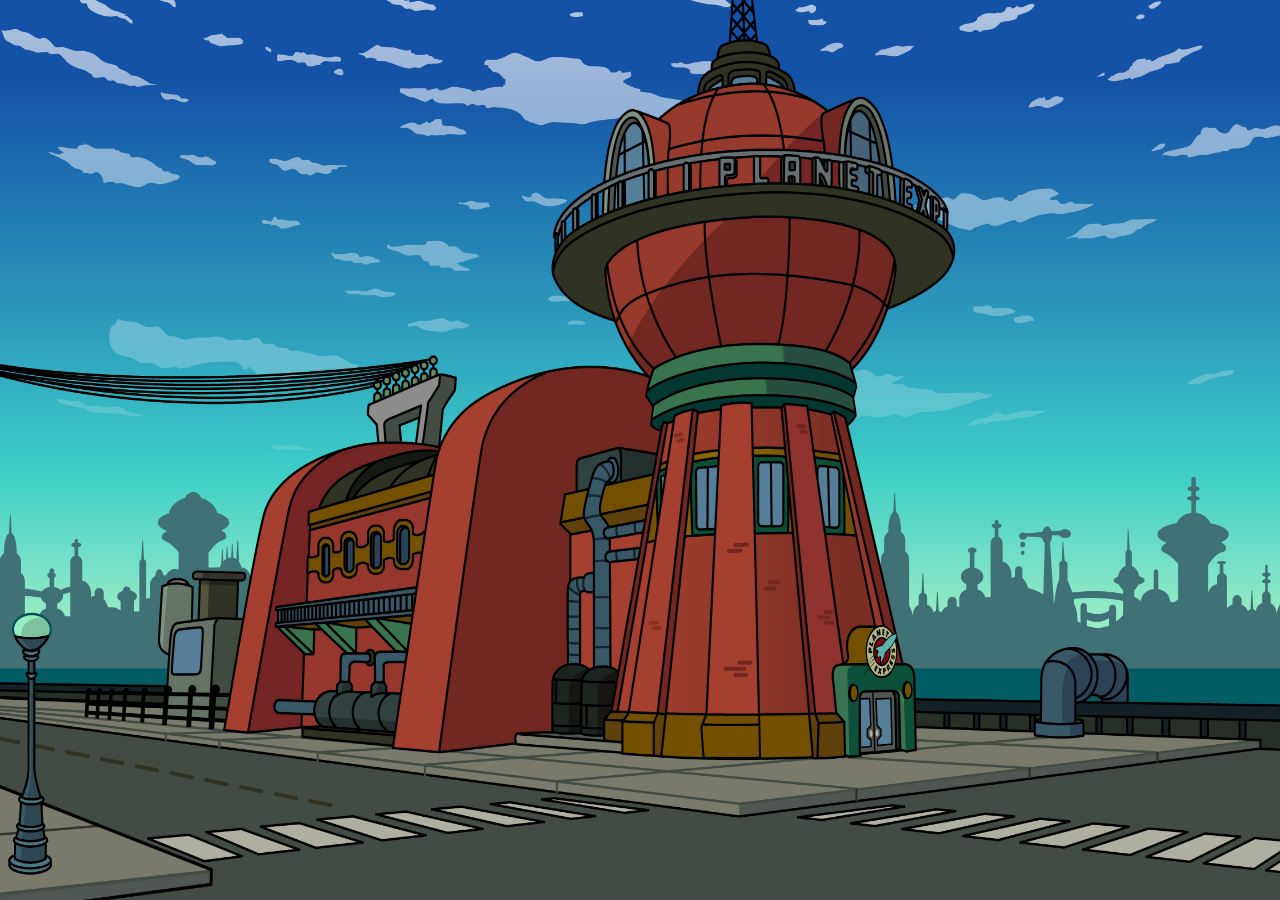
<file: JavaScript_Python_API/assignment1/index.html>
<html>
    <head>
        <title>Planet Express</title>
    </head>
    <body style="
                 background-image: url(images/planet_express_outside.jpg); 
                 background-size: 100% 100%; 
                 background-repeat: no-repeat;">
        <audio id="my_audio" src="audio/intro_jingle.mp3" loop="loop"></audio>
        <script>window.onload = function() {
                                    document.getElementById("my_audio").play();
                                    setTimeout("window.location='./mainpage.html'",4750);
                                }       
        </script>
    </body>
</html>
</file>
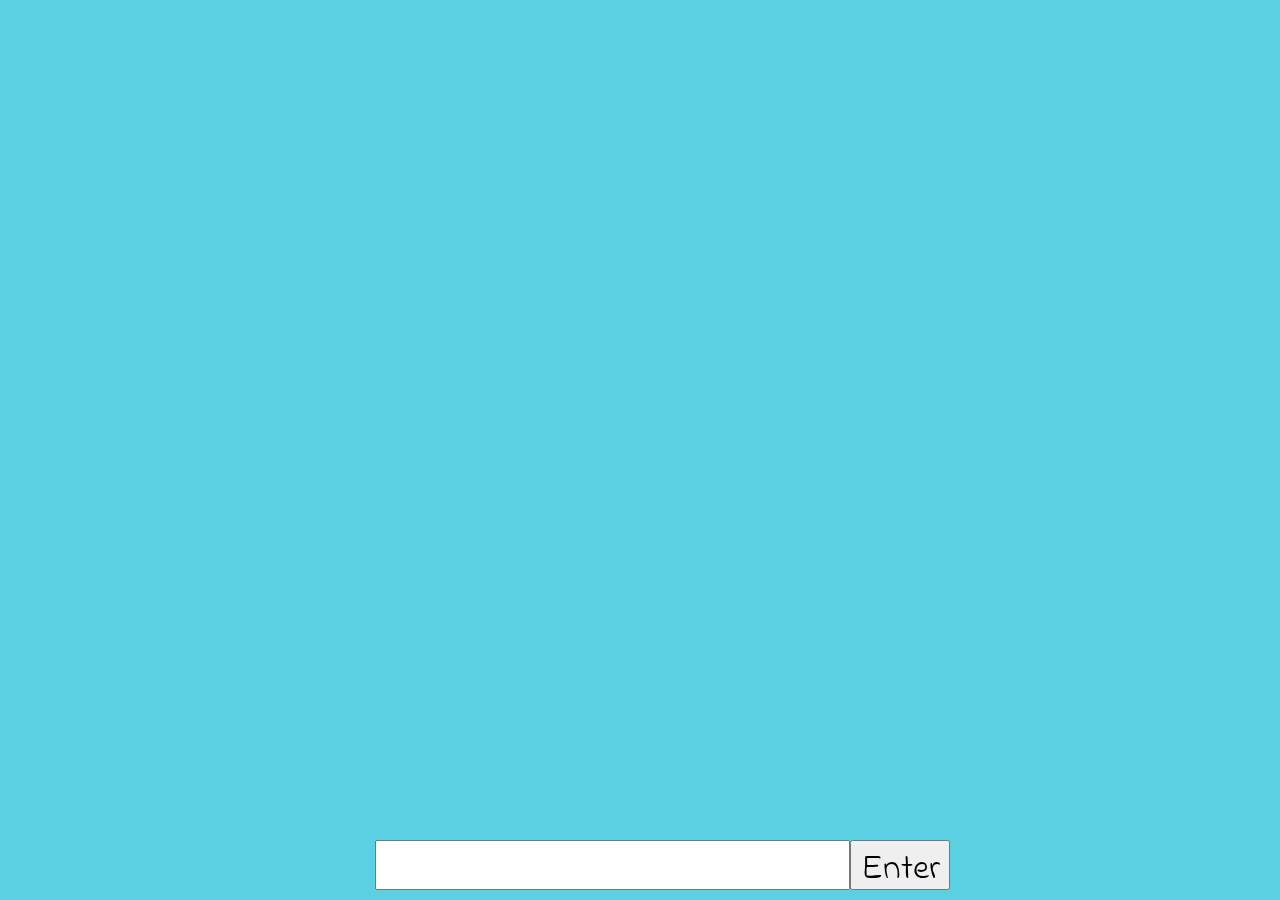
<file: JavaScript_Python_API/assignment2/index.html>
<html>
    <head>
        <title>Punch a Moose</title>
        <link rel="stylesheet" type="text/css" href="css/indexstyle.css">
        <link rel="stylesheet" href="https://fonts.googleapis.com/css?family=Indie+Flower">
    </head>
    <body>
        <div id="bubble1" class="hide"><img src="images/bubble01.png" width="400" height="300"></div>
        <div id="bubble2" class="hide"><img src="images/bubble02.png" width="400" height="300"></div>
        <div id="bubble3" class="hide"><img src="images/bubble03.png" width="400" height="300"></div>
        <div id="bubble4" class="hide"><img src="images/bubble04.png" width="400" height="300"></div>
        <div id="p1" class="hide"></div>
        <div id="p2" class="hide"></div>
        <div id="p3" class="hide"></div>
        <div id="p4" class="hide"></div>
        <div id="request">
            <input name="messages" id="postbox">
            <button id="submit">Enter</button>
        </div>
        <script src="nervous.js"></script>
    </body>
</html>
</file>
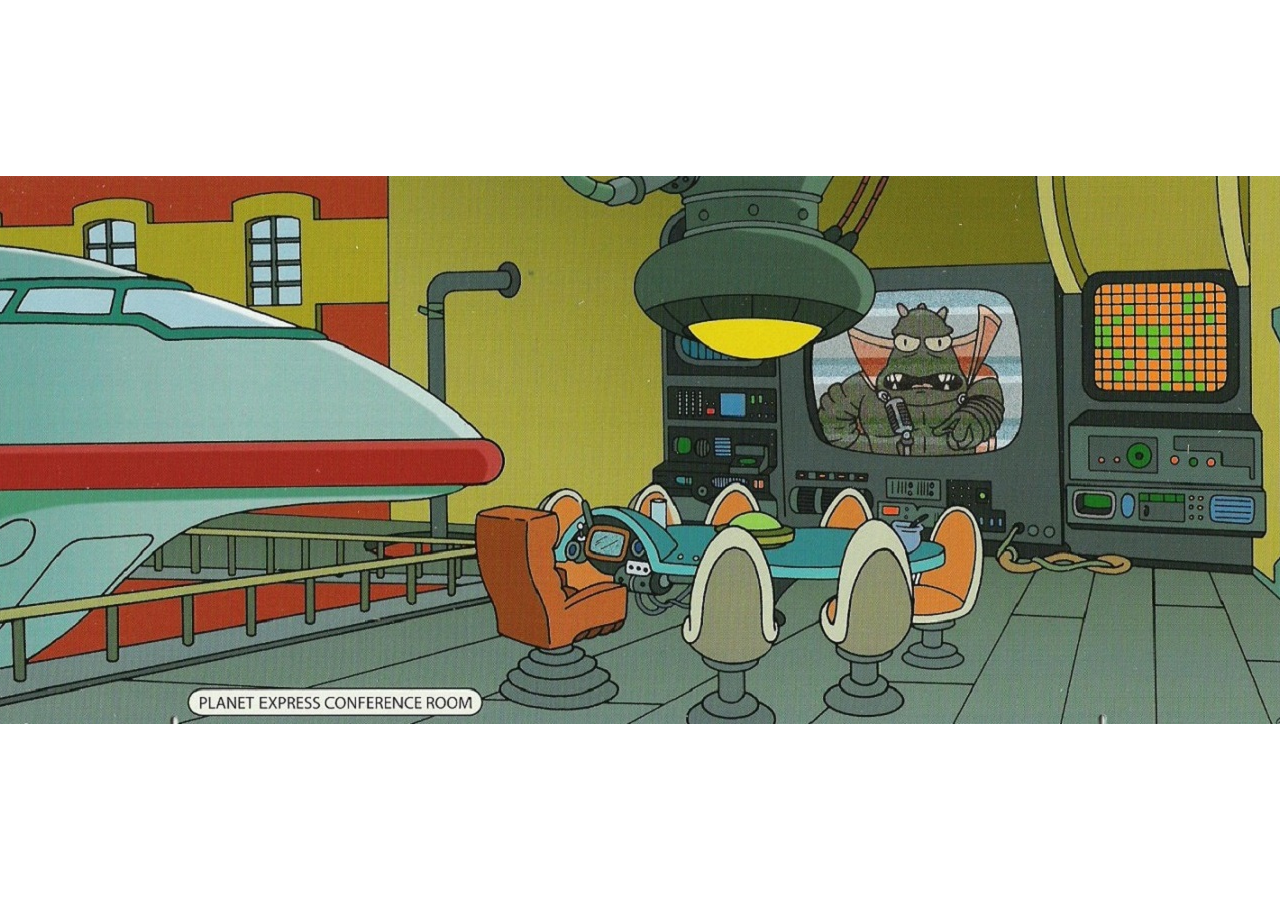
<file: JavaScript_Python_API/assignment1/mainpage.html>
<html>
    <head>
        <title>Benderisms</title>
    </head>
    <body style="
                 background: url(images/planet_express_inside.jpg) no-repeat center center; 
                 height: 540px;
                 width: 1350px;
                 background-repeat: no-repeat;">
        
        <div id="bender"></div>
        <div id="textbubble"></div>
        <div id="outputtext"></div>
        <form id="questionform" style="display: none;">
            <input type="text" name="question" id="question">
            <input type="button" name="submitbutton" value="Get Benderism" onclick="getBenderism()">
        </form>
        <script>
            var answer01 = ""; var style01 = ""; var answer02 = ""; var style02 = ""; var answer03 = ""; var style03 = ""; var answer04 = ""; var style04 = ""; var answer05 = ""; var style05 = ""; var answer06 = ""; var style06 = ""; var answer07 = ""; var style07 = ""; var answer08 = ""; var style08 = ""; var answer09 = ""; var style09 = ""; var answer10 = ""; var style10 = "";
            var directions = "";
            var directions2 = "";
            var switchBender = true;
            
            fetch('https://api.myjson.com/bins/k7z81')
                .then(
                    function(response){
                        response.json().then(function(data) {
                            answer01 = data.benderisms[0].answer;
                            style01 = data.benderisms[0].style;
                            answer02 = data.benderisms[1].answer;
                            style02 = data.benderisms[1].style;
                            answer03 = data.benderisms[2].answer;
                            style03 = data.benderisms[2].style;
                            answer04 = data.benderisms[3].answer;
                            style04 = data.benderisms[3].style;
                            answer05 = data.benderisms[4].answer;
                            style05 = data.benderisms[4].style;
                            answer06 = data.benderisms[5].answer;
                            style06 = data.benderisms[5].style;
                            answer07 = data.benderisms[6].answer;
                            style07 = data.benderisms[6].style;
                            answer08 = data.benderisms[7].answer;
                            style08 = data.benderisms[7].style;
                            answer09 = data.benderisms[8].answer;
                            style09 = data.benderisms[8].style;
                            answer10 = data.benderisms[9].answer;
                            style10 = data.benderisms[9].style;
                            intro = data.benderisms[10].intro;
                            directions  = data.benderisms[11].directions;
                            directions2 = data.benderisms[12].directions2;
                    });
                }
            )
            window.onload = function() {
                                    setTimeout(function(){ document.getElementById('bender').innerHTML =
                                                         "<img src='images/bender5.png' style='position:absolute;right:0;top:45%;'>"},3000);
                                    setTimeout(function(){ document.getElementById('textbubble').innerHTML =
                                                         "<img src='images/introtextbubble.png' style='position:absolute;right:5%;top:50%;'>"},4750);
                                    setTimeout(function(){ var currentdiv = document.getElementById('outputtext');
                                                           currentdiv.setAttribute("style", "position:absolute;right:10%;top:53%;");
                                                           currentdiv.innerHTML = intro;},4750);
                                    setTimeout(function(){ 
                                                            document.getElementById('bender').innerHTML = 
                                                            "<img src='images/bender2.png' style='position:absolute;right:10%;top:45%;'>";
                                                            document.getElementById('textbubble').innerHTML = 
                                                            "<img src='images/textbubble1.png' style='position:absolute;right:20%;top:35%;'>";
                                                            var currentdiv = document.getElementById('outputtext');
                                                            currentdiv.setAttribute("style", "position:absolute;right:27%;top:41%;font-size:125%;height:144px;width:200px;word-wrap:normal;");
                                                            currentdiv.innerHTML = directions;},8750);
                                    setTimeout(function(){
                                                            var currentdiv = document.getElementById('outputtext');
                                                            currentdiv.setAttribute("style", "position:absolute;right:27%;top:43%;font-size:125%;height:144px;width:200px;word-wrap:normal;");
                                                            currentdiv.innerHTML = directions2;
                                                            document.getElementById('questionform').setAttribute("style","display:block;margin-top: 20px;")},12750);
                            };
            function getBenderism(){
                var randomNumber = Math.floor(Math.random() * 10);
                var arrayOfAnswers = [answer01, answer02, answer03, answer04, answer05, answer06, answer07, answer08, answer09, answer10];
                var arrayOfStyles = [style01, style02, style03, style04, style05, style06, style07, style08, style09, style10];
                var benderImage = document.getElementById('bender');
                var words = document.getElementById('outputtext');
                
                if (switchBender) {
                    switchBender = false;
                    benderImage.innerHTML = "<img src='images/bender3.png' style='position:absolute;right:10%;top:43%;'>";
                    document.getElementById('question').value="";
                    words.setAttribute("style", arrayOfStyles[randomNumber]);
                    words.innerHTML = arrayOfAnswers[randomNumber];
                }else if (!switchBender) {
                    switchBender = true;
                    benderImage.innerHTML = "<img src='images/bender2.png' style='position:absolute;right:10%;top:43%;'>";
                    document.getElementById('question').value="";
                    words.setAttribute("style", arrayOfStyles[randomNumber]);
                    words.innerHTML = arrayOfAnswers[randomNumber];
                }
                
            };
        </script>
    </body>
</html>
</file>
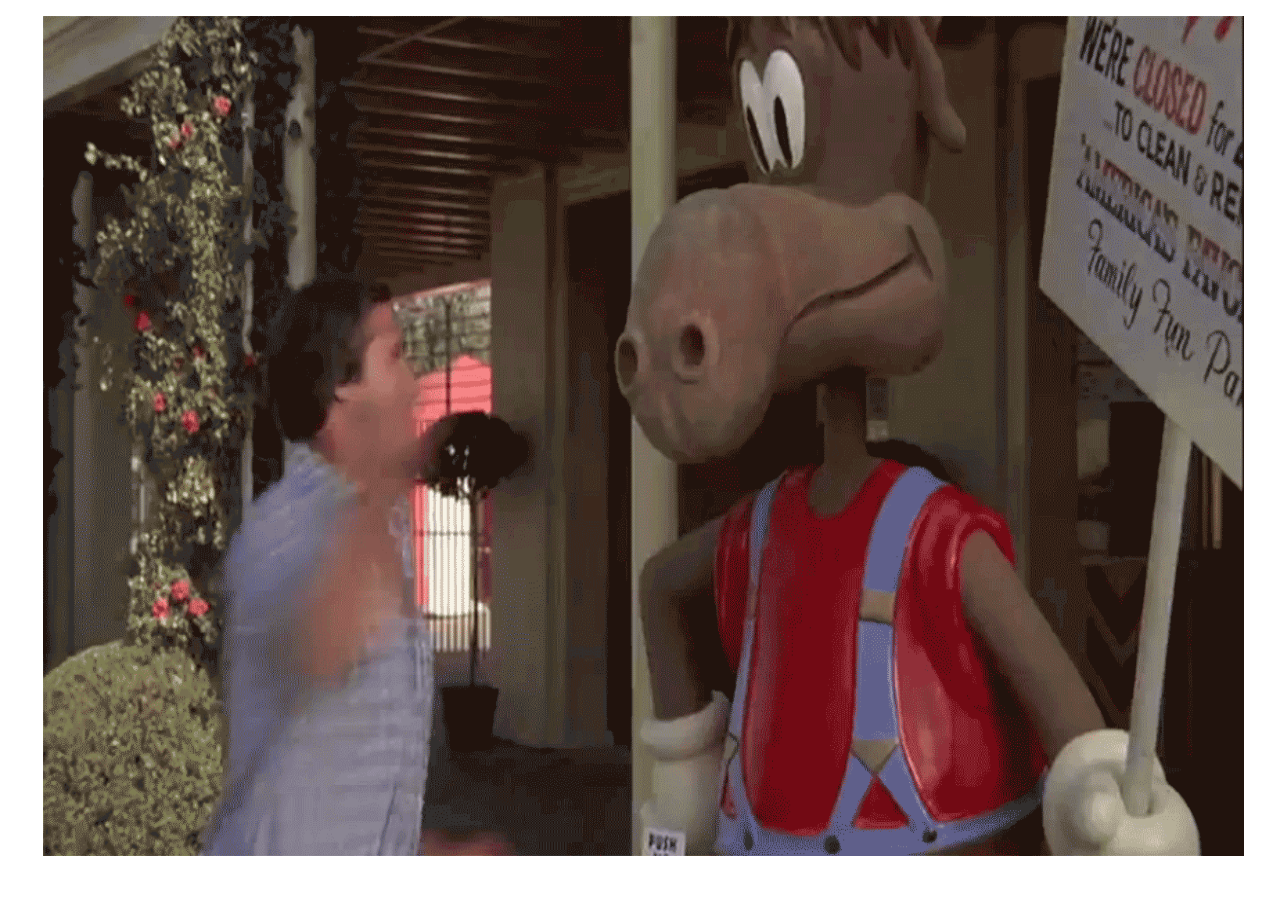
<file: JavaScript_Python_API/assignment2/punchamoose.html>
<html>
    <head>
        <title>Punch a Moose</title>
        <link rel="stylesheet" type="text/css" href="css/punchamoosestyle.css">
    </head>
    <body>
        <img src="images/punch-a-moose.gif">
    </body>
</html>
</file>
<file: JavaScript_Python_API/assignment2/css/indexstyle.css>
body{
    background-color: #5AD1E3;
    overflow: hidden;
}

div{
    font-family: 'Indie Flower', cursive;
    font-size: 150%;
}
#request{
    position: fixed;
    width: 100%;
    bottom: 10px;
    height:40px;
}

#postbox, #submit{
    position: fixed;
    left: 75px;
}

#postbox{
    height: 50px;
    width: 475px;
    font-size: 32px;
    bottom:10px;
    font-family: 'Indie Flower', cursive;
    left: 375px;
    text-align: center;
}

#submit{
    font-family: 'Indie Flower', cursive;
    font-size: 150%;
    height: 50px;
    width: 100px;
    bottom: 10px;
    left: 850px;
}

#bubble1{
    position: absolute;
    top: 385px;
    width: 100%;
    height: 125px;
    z-index = -1;
}

#p1{
    position: absolute;
    width: 262px;
    height: 113px;
    top: 460px;
    left: 75px;
    text-align: center;
}

#p2{
    position: absolute;
    width: 241px;
    height: 96px;
    top: 473px;
    right: 70px;
    text-align: center;
}

#p3{
    position: absolute;
    width: 241px;
    height: 96px;
    top: 473px;
    left: 75px;
    text-align: center;
}

#p4{
    position: absolute;
    width: 241px;
    height: 96px;
    top: 460px;
    right: 70px;
    text-align: center;
}

#bubble2{
    position: absolute;
    top: 395px;
    right: 0;
    width: 100%;
    height: 125px;
    text-align: right;
}

#bubble3{
    position: absolute;
    top: 395px;
    right: 0;
    width: 100%;
    height: 125px;
}

#bubble4{
    position: absolute;
    top: 385px;
    width: 100%;
    height: 125px;
    text-align: right;
    z-index: -1;
}

.show1{
    visibility: visible;
    opacity: 1;
    transition: all 1s;
}

.show2{
    visibility: visible;
    opacity: 1;
    transition: all .5s;
}

.show3{
    visibility: visible;
    opacity: 1;
    transition: all .5s;
}

.show4{
    visibility: visible;
    opacity: 1;
    transition: all .5s;
}
.hide{
    visibility: hidden;
    opacity: 0;
}
</file>
<file: JavaScript_Python_API/assignment2/css/punchamoosestyle.css>
img{
    width: 95%;
    height: 95%;
    position: relative;
    top: 8px;
    left: 35px;
}
</file>
